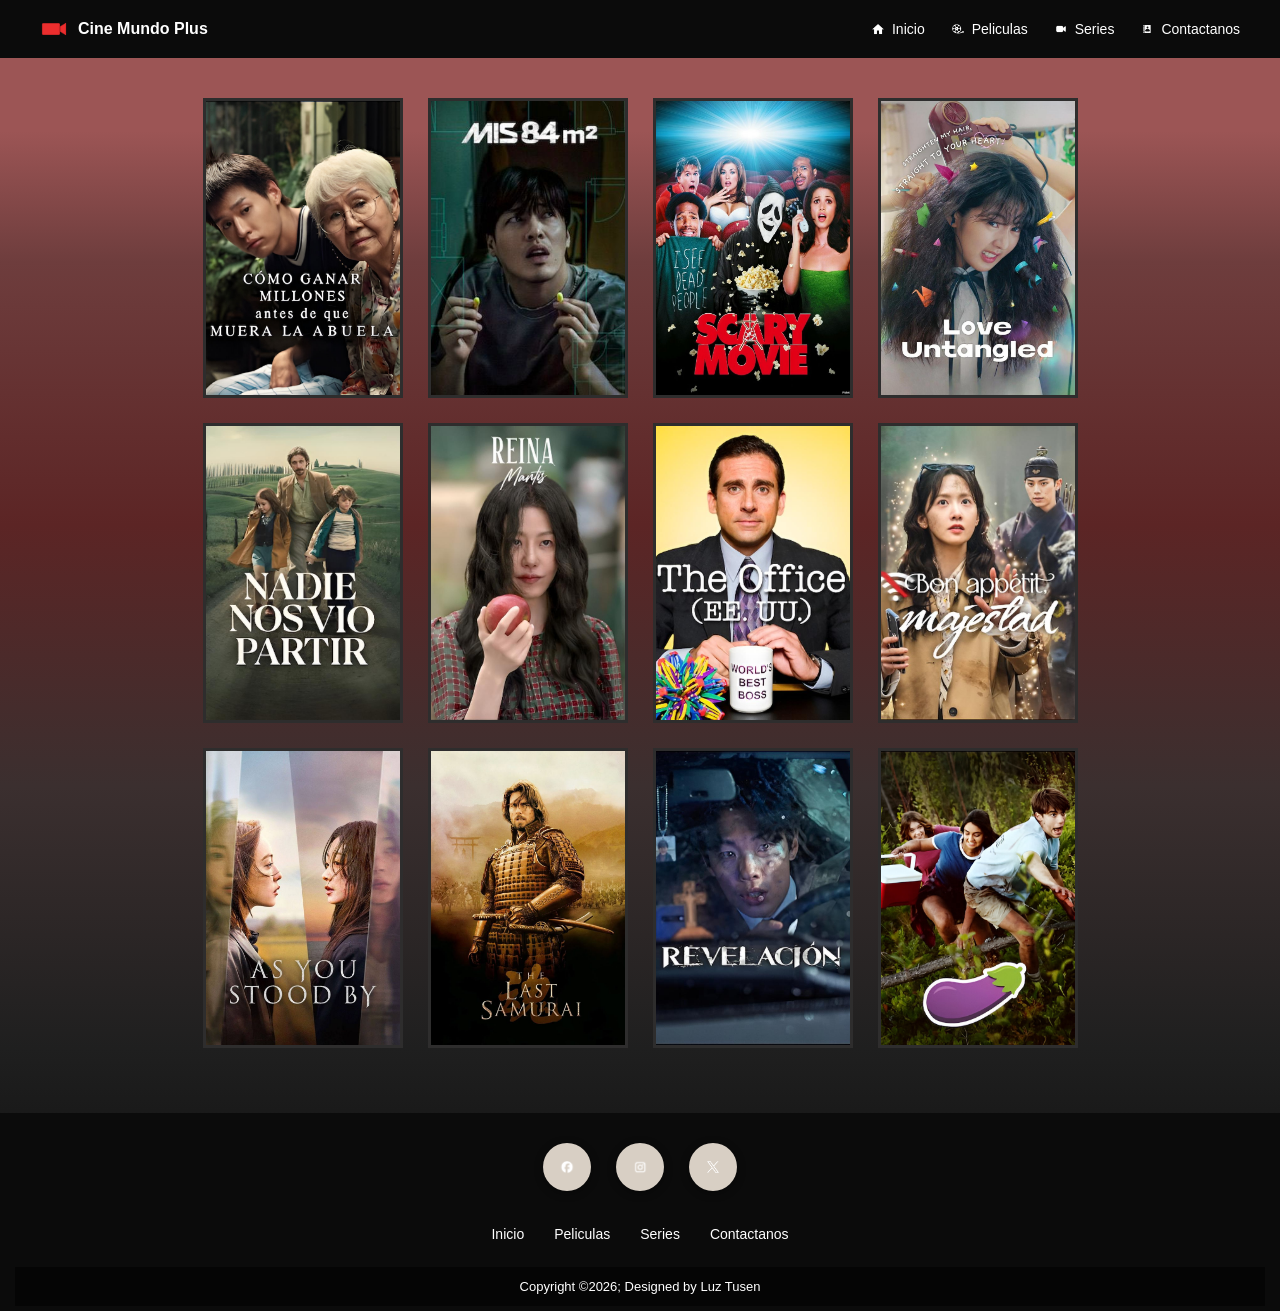
<file: index.html>
<!DOCTYPE html>
<html lang="es">
<head>
    <meta charset="UTF-8">
    <meta name="viewport" content="width=device-width, initial-scale=1.0">
    <title>Cine Mundo Plus</title>
    <link rel="stylesheet" href="css/estilos.css">

    <style>
    html{
        scroll-behavior: smooth;
    }
    </style>
</head>


<body>
    <div class="grid-container">

        <header class="header">

            <div class="logo">
                <img src="imagenes/logo1.png" alt="logo">
                <span>Cine Mundo Plus</span>
            </div>

            <nav class="menu">
                <a href="#inicio">
                <img src="imagenes/home.png" alt="">
                Inicio
                </a>

                <a href="peliculas.html">
                    <img src="imagenes/Pelicula (2).png" alt="">
                    Peliculas
                </a>

                <a href="series.html">
                    <img src="imagenes/Series.png" alt="">
                    Series
                </a>

                <a href="contactanos.html">
                    <img src="imagenes/Contacto.png" alt="">
                    Contactanos
                </a>
            </nav>

        </header>

        <main class="contenido" id="inicio">
            <div class="pelicula"><img src="imagenes/Como ganar millones antes de que muera la abuela.jpg"></div>
            <div class="pelicula"><img src="imagenes/Mis 84M².jpeg"></div>
            <div class="pelicula"><img src="imagenes/Scary Movie.jpg"></div>
            <div class="pelicula"><img src="imagenes/Los desenredos del amor.jpg"></div>
            <div class="pelicula"><img src="imagenes/Nadie nos vio partir.jpg"></div>
            <div class="pelicula"><img src="imagenes/Reina Mantis.jpg"></div>
            <div class="pelicula"><img src="imagenes/The Office.jpg"></div>
            <div class="pelicula"><img src="imagenes/Bon appetit majestad.jpg"></div>
            <div class="pelicula"><img src="imagenes/Tu siempre estuviste ahi.jpg"></div>
            <div class="pelicula"><img src="imagenes/El ultimo samurai.jpg"></div>
            <div class="pelicula"><img src="imagenes/Revelacion.jpg"></div>
            <div class="pelicula"><img src="imagenes/Berenjena.jpg"></div>
        </main> 


        <footer class="footer">
            <div class="footer-social">
                <a href="#"><img src="imagenes/Logo Facebook.png" alt=""></a>
                <a href="#"><img src="imagenes/Logo Instagram.png" alt=""></a>
                <a href="#"><img src="imagenes/Logo X.png" alt=""> </a>
                
            </div>
            <nav class="footer-menu">
                <a href="#inicio">Inicio</a>
                <a href="peliculas.html">Peliculas</a>
                <a href="series.html">Series</a>
                <a href="contactanos.html">Contactanos</a>
            </nav>

            <div class="footer-copy">
               Copyright ©2026; Designed by Luz Tusen
            </div>

        </footer>
 
    </div>
    
</body>
</html>
</file>
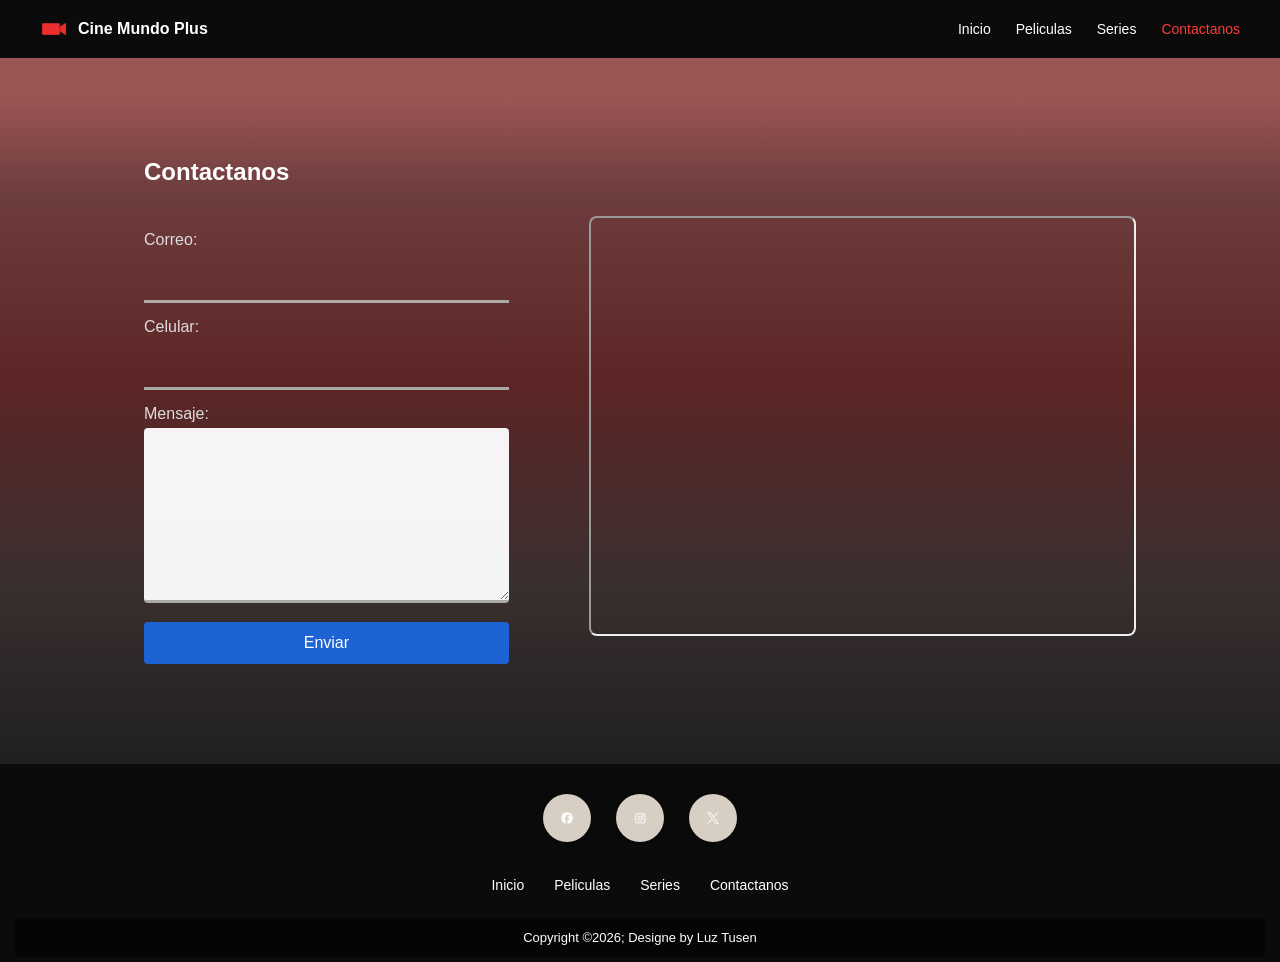
<file: contactanos.html>
<!DOCTYPE html>
<html lang="es">
<head>
    <meta charset="UTF-8">
    <meta name="viewport" content="width=device-width, initial-scale=1.0">
    <title>Contactanos | Cine Mundo Plus</title>
    <link rel="stylesheet" href="css/contactanos.css">
</head>

<body>
    <div class="grid-container">

        <header class="header">
            <div class="logo">
                <img src="imagenes/logo1.png" alt="">
                <span>Cine Mundo Plus</span>
            </div>

            <nav class="menu">
                <a href="index.html">Inicio</a>
                <a href="peliculas.html">Peliculas</a>
                <a href="series.html">Series</a>
                <a href="contactanos.html" class="activo">Contactanos</a>
            </nav>
        </header>

        <main class="contenido-contacto">

            <h2 class="titulo-contacto">Contactanos</h2>

        <div class="contacto-grid">

            <form class="formulario">
                <label>Correo:</label>
                <input type="email">

                <label>Celular:</label>
                <input type="text">

                <label>Mensaje:</label>
                <textarea rows="8"></textarea>

                <button type="submit">Enviar</button>
            </form>

            <div class="mapa">
               <iframe 
               src="https://www.google.com/maps/embed?pb=!1m18!1m12!1m3!1d3784.948130098502!2d-69.30781792413212!3d18.44066408263743!2m3!1f0!2f0!3f0!3m2!1i1024!2i768!4f13.1!3m3!1m2!1s0x8eaf60898dd44ce1%3A0x294ab6bffe0e2710!2sMalec%C3%B3n%20de%20San%20Pedro%20de%20Macor%C3%ADs!5e0!3m2!1ses-419!2sdo!4v1772222812463!5m2!1ses-419!2sdo" 
               allowfullscreen="" 
               loading="lazy">
               </iframe>
            </div>

        </div>

        </main>

            <footer class="footer">
                <div class="footer-social">
                <a href="#"><img src="imagenes/Logo Facebook.png" alt=""></a>
                <a href="#"><img src="imagenes/Logo Instagram.png" alt=""></a>
                <a href="#"><img src="imagenes/Logo X.png" alt=""></a>
            </div>

            <div class="footer-menu">
                <a href="index.html">Inicio</a>
                <a href="peliculas.html">Peliculas</a>
                <a href="series.html">Series</a>
                <a href="contactanos.html">Contactanos</a>
            </div>

            <div class="footer-copy">
                Copyright ©2026; Designe by Luz Tusen
            </div>
        </footer>

    </div>   
</body>
</html>
</file>
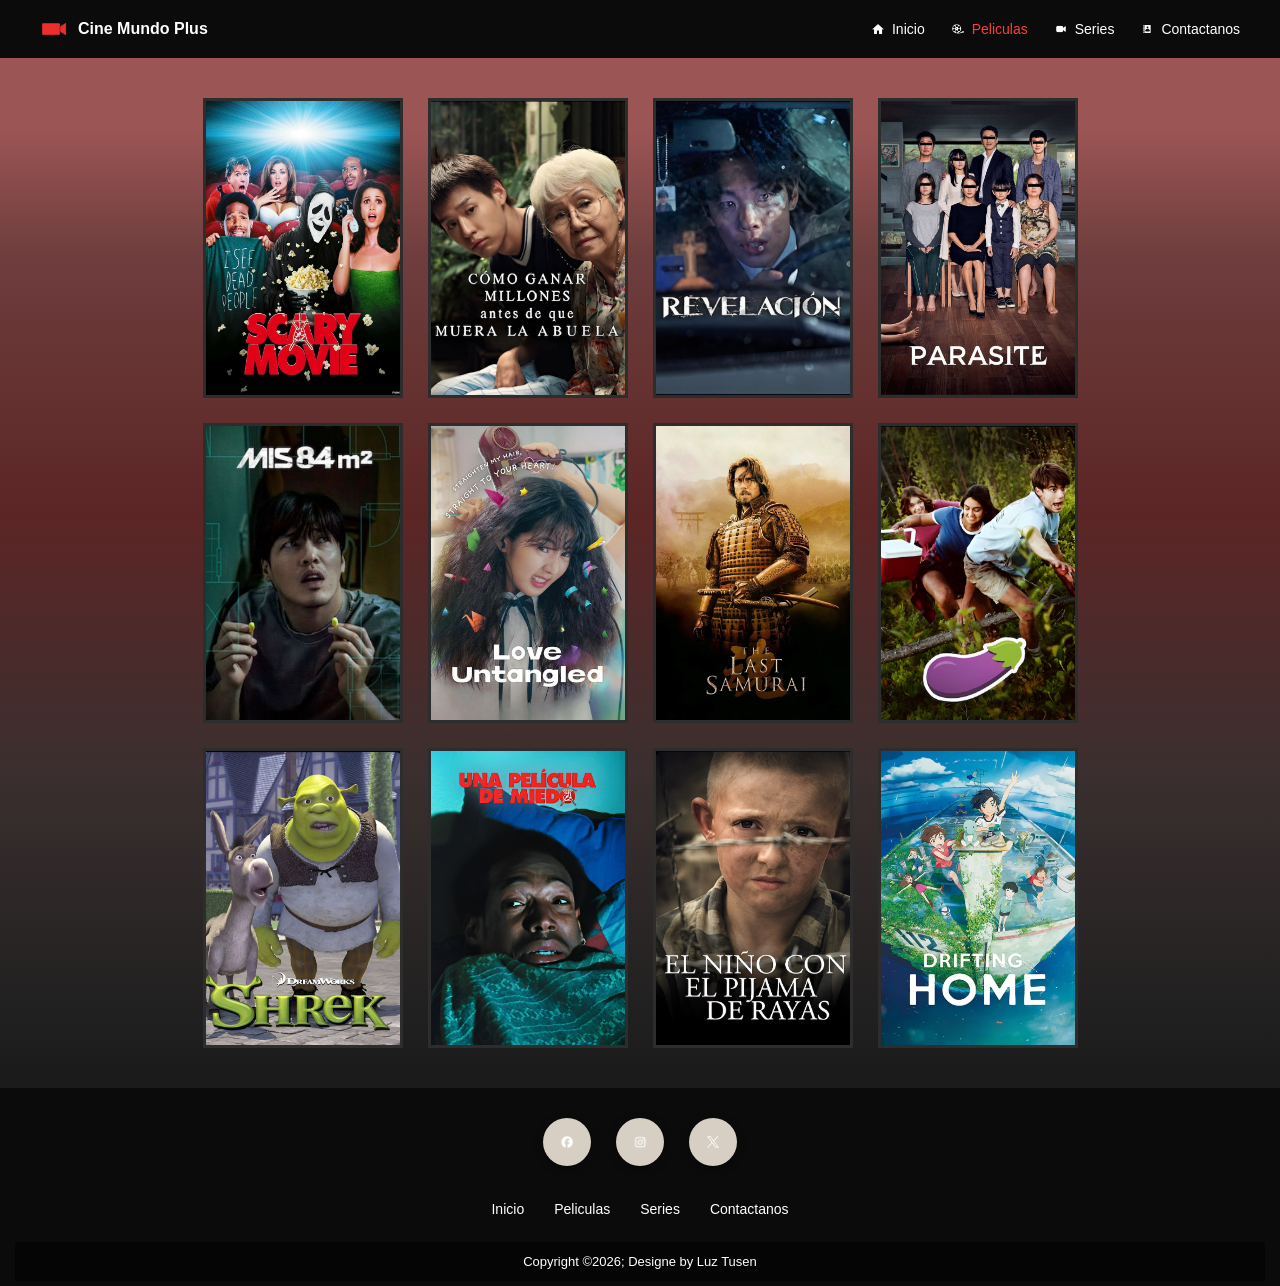
<file: peliculas.html>
<!DOCTYPE html>
<html lang="es">
<head>
    <meta charset="UTF-8">
    <meta name="viewport" content="width=device-width, initial-scale=1.0">
    <title>Peliculas | Cine Mundo Plus</title>
    <link rel="stylesheet" href="css/peliculas.css">
</head>

<body>
   <div class="grid-container">
     
    <header class="header">

        <div class="logo">
        <img src="imagenes/logo1.png" alt="logo">
        <span>Cine Mundo Plus</span>
        </div>

        <nav class="menu">
            <a href="index.html">
                <img src="imagenes/home.png" alt="">
                Inicio
            </a>

            <a href="peliculas.html" class="activo">
                <img src="imagenes/Pelicula (2).png" alt="">
                Peliculas
            </a>

            <a href="series.html">
                <img src="imagenes/Series.png" alt="">
                Series
            </a>

            <a href="contactanos.html">
                <img src="imagenes/Contacto.png" alt="">
                Contactanos
            </a>
        </nav>
    </header>

    <main class="contenido">

        <div class="grid-peliculas">
            <div class="pelicula"><img src="imagenes/Scary Movie.jpg" alt=""></div>
            <div class="pelicula"><img src="imagenes/Como ganar millones antes de que muera la abuela.jpg" alt=""></div>
            <div class="pelicula"><img src="imagenes/Revelacion.jpg" alt=""></div>
            <div class="pelicula"><img src="imagenes/Parasite.jpg" alt=""></div>
            <div class="pelicula"><img src="imagenes/Mis 84M².jpeg" alt=""></div>
            <div class="pelicula"><img src="imagenes/Los desenredos del amor.jpg" alt=""></div>
            <div class="pelicula"><img src="imagenes/El ultimo samurai.jpg" alt=""></div>
            <div class="pelicula"><img src="imagenes/Berenjena.jpg" alt=""></div>
            <div class="pelicula"><img src="imagenes/Shrek.jpg" alt=""></div>
            <div class="pelicula"><img src="imagenes/Una pelicula de miedo.jpg" alt=""></div>
            <div class="pelicula"><img src="imagenes/El niño con el pijama de rayas.jpg" alt=""></div>
            <div class="pelicula"><img src="imagenes/Hogar a la deriva.png" alt=""></div>
        </div>
    </main>


<footer class="footer">
    <div class="footer-social">
        <a href="#"><img src="imagenes/Logo Facebook.png" alt=""></a>
        <a href="#"><img src="imagenes/Logo Instagram.png" alt=""></a>
        <a href="#"><img src="imagenes/Logo X.png" alt=""></a>
    </div>

    <nav class="footer-menu">
        <a href="index.html">Inicio</a>
        <a href="peliculas.html">Peliculas</a>
        <a href="series.html">Series</a>
        <a href="contactanos.html">Contactanos</a>
    </nav>

    <div class="footer-copy">Copyright ©2026; Designe by Luz Tusen</div>

</footer>

</div> 
   
</body>
</html>
</file>
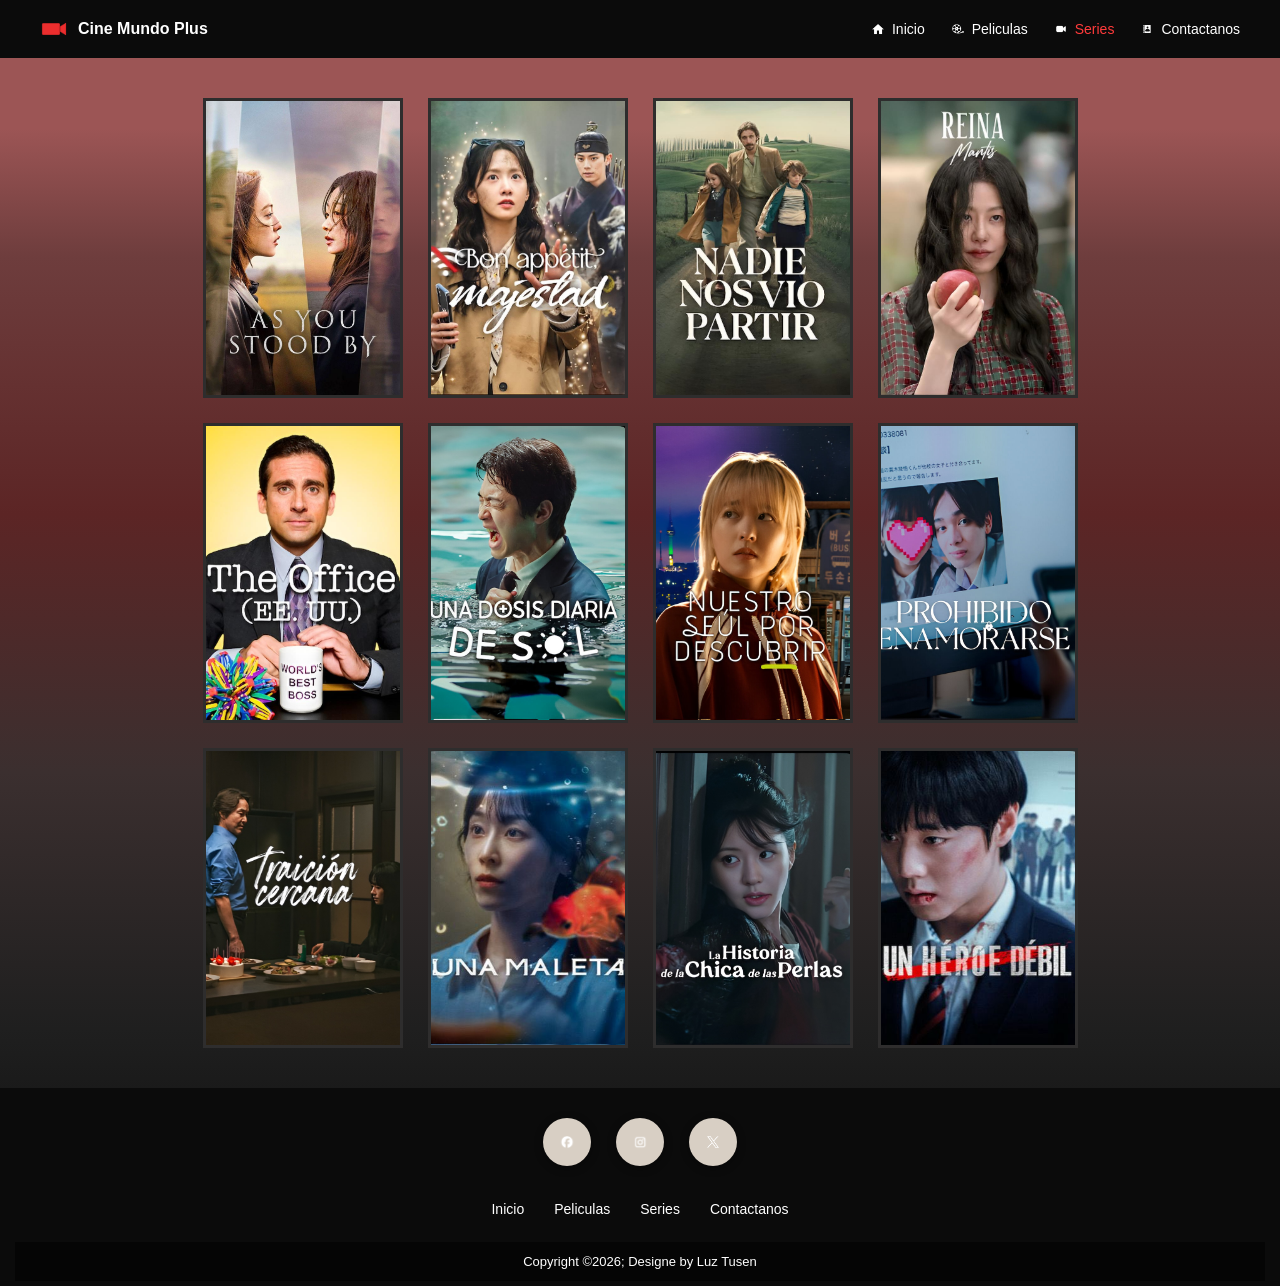
<file: series.html>
<!DOCTYPE html>
<html lang="es">
<head>
    <meta charset="UTF-8">
    <meta name="viewport" content="width=device-width, initial-scale=1.0">
    <title>Series | Cine Mundo Plus</title>
    <link rel="stylesheet" href="css/series.css">
</head>

<body>
    <div class="grid-container">

        <header class="header">
            <div class="logo">
                <img src="imagenes/logo1.png" alt="logo">
                <span>Cine Mundo Plus</span>
            </div>

            <nav class="menu">
                <a href="index.html">
                    <img src="imagenes/home.png" alt="">
                    Inicio
                </a>

                <a href="peliculas.html">
                    <img src="imagenes/Pelicula (2).png" alt="">
                    Peliculas
                </a>

                <a href="series.html" class="activo">
                    <img src="imagenes/Series.png" alt="">
                    Series
                </a>

                <a href="contactanos.html">
                    <img src="imagenes/Contacto.png" alt="">
                    Contactanos
                </a>
            </nav>
        </header>

        <main class="contenido">
            <div class="grid-peliculas">
            <div class="pelicula">
                <img src="imagenes/Tu siempre estuviste ahi.jpg" alt=""></div>
            <div class="pelicula">
                <img src="imagenes/Bon appetit majestad.jpg" alt="">
            </div>
            <div class="pelicula">
                <img src="imagenes/Nadie nos vio partir.jpg" alt="">
            </div>
            <div class="pelicula">
                <img src="imagenes/Reina Mantis.jpg" alt="">
            </div>
            <div class="pelicula">
                <img src="imagenes/The Office.jpg" alt="">
            </div>
            <div class="pelicula">
                <img src="imagenes/Una Dosis Diaria de Sol.jpg" alt="">
            </div>
            <div class="pelicula">
                <img src="imagenes/Nuestro Seoul por Descubrir.jpg" alt="">
            </div>
            <div class="pelicula">
                <img src="imagenes/Prohibido Enamorarse.jpg" alt="">
            </div>
            <div class="pelicula">
                <img src="imagenes/Traicion cercana.jpeg" alt="">
            </div>
            <div class="pelicula">
                <img src="imagenes/Una maleta.jpeg" alt="">
            </div>
            <div class="pelicula">
                <img src="imagenes/La historia de la chica de las perlas.jpeg" alt="">
            </div>
            <div class="pelicula">
                <img src="imagenes/Un heroe debil.jpeg" alt="">
            </div>

            </div>
        </main>


        <footer class="footer">
            <div class="footer-social">
                <a href="#"><img src="imagenes/Logo Facebook.png" alt=""></a>
                <a href="#"><img src="imagenes/Logo Instagram.png" alt=""></a>
                <a href="#"><img src="imagenes/Logo X.png" alt=""></a>
            </div>

            <nav class="footer-menu">
                <a href="index.html">Inicio</a>
                <a href="peliculas.html">Peliculas</a>
                <a href="series.html">Series</a>
                <a href="contactanos.html">Contactanos</a>
            </nav>

            <div class="footer-copy">
                Copyright ©2026; Designe by Luz Tusen
            </div>
        </footer>

    </div> 
</body>
</html>
</file>
<file: css/estilos.css>
*{ 
    margin:0;
    padding:0;
    box-sizing:border-box;
    font-family: Arial, Helvetica, sans-serif;
}

body{
    background: #000;
}

.grid-container{ 
    display: grid;
    grid-template-rows: auto 1fr auto;
    min-height: 100vh;
    background: 
        linear-gradient(
            180deg, 
      #9c5555 10%,
      #6e3d3d 20%,
      #5c2525 40%,
      #3b2f2f 60%,
      #1f1f1f 80%,
      #0a0a0a 100%
    );
}

.header{ 
    background: #0b0b0b;
    color: white;
    display: flex;
    justify-content: space-between;
    align-items: center;
    padding: 15px 40px;
}

.logo{
    display: flex;
    align-items: center;
    gap: 10px;
    font-weight: bold;
}

 .logo img{ 
    width: 28px;
    height: 28px;
}

.menu{ 
    display: flex;
    gap:25px;
}

.menu a{
    display: flex;
    align-items: center;
    gap: 6px;
    color: white;
    text-decoration: none;
    font-size: 14px;
}

 .menu img{ 
    width: 16px;
    height: 16px;
}

 .menu a:hover{ 
     color: #ff3b3b;
}

 .contenido{
    display: grid;
    grid-template-columns: repeat(4, 200px);
    grid-template-rows: repeat(4, auto);
    gap: 25px;
    justify-content: center;
    align-content: start;
    padding: 40px 60px;
}

.pelicula{
    width: 180px;
}

.pelicula img{ 
    width: 200px;
    height: 300px;
    object-fit: cover;
    border: 3px solid #2e2d2d;
    display: block;
    transition: .3s;
}

.pelicula img:hover{
    transform: scale(1.05);
}

.footer{ 
    background: #0b0b0b;
    color: white;
    text-align: center;
    padding: 30px 15px 5px;
}

.footer-social{
    display: flex;
    justify-content: center;
    gap: 25px;
    margin-bottom: 35px;
}
    
 .footer-social img{ 
     width: 18px;
     height: 18px;
     object-fit: contain;
     filter: sepia(1) saturate(0.6) brightness(1.4);
}

 .footer-social a{ 
    width: 48px;
    height: 48px;
    border-radius: 50%;
    background: #d8cfc4;
    display: flex;
    align-items: center;
    justify-content: center;
    transition: 0.3s;
    box-shadow: 0 2px 8px rgba(0, 0, 0, 0.4);
}

.footer-menu{
    display: flex;
    justify-content:center;
    gap: 30px;
    margin-bottom: 45px;
}

.footer-social img{
    width: 22px;
    height: 22px;
    object-fit: contain;
} 

.footer-menu a{ 
    color: white;
    text-decoration: none;
    font-size: 14px;
    transition: 0.3s;
}

.footer-social a:hover{ 
    transform: translateY(-3px);
    background: #efe7dc;
}

.footer-copy{
    background: #050505;
    padding: 12px;
    font-size: 13px;
}

.footer-menu{
    display: flex;
    justify-content:center;
    gap: 30px;
    margin-bottom: 25px;
}

.footer-menu a{ 
    color: white;
    text-decoration: none;
    font-size: 14px;
}

.footer-menu a:hover{
    color: #ff3b3b;
}
</file>
<file: css/contactanos.css>
*{
    margin: 0;
    padding: 0;
    box-sizing: border-box;
    font-family: Arial, Helvetica, sans-serif;
}

body{
    background: #000;
}

img{
    max-width: 100%;
    height: auto;
    display: block;
}

.grid-container{
    display: grid;
    grid-template-rows: auto 1fr auto;
    min-height: 100vh;
    background: linear-gradient(
        180deg,
        #9c5555 10%,
        #6e3d3d 20%,
        #5c2525 40%,
        #3b2f2f 60%,
        #1f1f1f 80%,
        #0a0a0a 100%
    );
}

.header{
    background: #0b0b0b;
    color: white;
    display: flex;
    justify-content: space-between;
    align-items: center;
    padding: 15px 40px;
}

.logo{
    display: flex;
    align-items: center;
    gap: 10px;
    font-weight: bold;
}

.logo img{
    width: 28px;
    height: 28px;
}

.menu{
    display: flex;
    gap: 25px;
}

.menu a{
    display: flex;
    align-items: center;
    gap: 6px;
    color: white;
    text-decoration: none;
    font-size: 14px;
    transition: .3s;
}

.menu a:hover,
.menu a.activo{
    color: #ff3b3b;
}

.contenido-contacto{
    padding: 60px 80px;
    width: 90%;
    margin: 40px auto;
}

.titulo-contacto{
    color: white;
    margin-bottom: 30px;
}

.contacto-grid{
    display: grid;
    grid-template-columns: 1fr 1.5fr;
    gap: 80px;
    align-items: start;
}

.formulario label{
    color: #ddd;
    display: block;
    margin: 15px 0 5px;
}

.formulario input,
.formulario textarea{
    width: 100%;
    padding: 14px;
    font-size: 16px;
    border: none;
    border-bottom: 3px solid #aaa;
    background: transparent;
    color: white;
    outline: none;
}

.formulario textarea{
    background: rgba(255,255,255,0.95);
    color: #000;
    border-radius: 4px;
}

.formulario button{
    width: 100%;
    padding: 12px;
    background: #1e63d6;
    color: white;
    border: none;
    border-radius: 4px;
    font-size: 16px;
    cursor: pointer;
    transition: .3s;
    margin-top: 15px;
}

.formulario button:hover{
    background: #174ea6;
}

.mapa{
    display: flex;
    justify-content: flex-end;
}

.mapa iframe{
    width: 100%;
    height: 420px;
    border-radius: 8px;
}

footer{
    background: #0b0b0b;
    color: white;
    text-align: center;
    padding: 30px 15px 5px;
}

.footer-social{
    display: flex;
    justify-content: center;    
    gap: 25px;
    margin-bottom: 35px;
}

.footer-social a{
    width: 48px;
    height: 48px;
    border-radius: 50%;
    background: #d8cfc4;
    display: flex;
    align-items: center;
    justify-content: center;
    transition: .3s;
    box-shadow: 0 2px 8px rgba(0,0,0,.4);
}

.footer-social img{
    width: 22px;
    height: 22px;
    object-fit: contain;
    filter: sepia(1) saturate(0.6) brightness(1.4);
}

.footer-social a:hover{
    transform: translateY(-3px);
    background: #efe7dc;
}

.footer-menu{
    display: flex;
    justify-content: center;
    gap: 30px;
    margin-bottom: 25px;
}

.footer-menu a{
    color: white;
    text-decoration: none;
    font-size: 14px;
}

.footer-menu a:hover{
    color: #ff3b3b;
}

.footer-copy{
    background: #050505;
    padding: 12px;
    font-size: 13px;
}

@media (max-width: 900px){
    .contacto-grid{
        grid-template-columns: 1fr;
        gap: 40px;
    }

    .contenido-contacto{
        padding: 40px 25px;
    }
}
</file>
<file: css/peliculas.css>
*{
    margin: 0;
    padding: 0;
    box-sizing: border-box;
    font-family: Arial, Helvetica, sans-serif;
}

body{
    background: #000
}

img{
    max-width: 100%;
    height: auto;
}

.grid-container{
    display: grid;
    grid-template-rows: auto 1fr auto;
    min-height: 100vh;
    background: linear-gradient(
        180deg,
      #9c5555 10%,
      #6e3d3d 20%,
      #5c2525 40%,
      #3b2f2f 60%,
      #1f1f1f 80%,
      #0a0a0a 100%
    );
}

.header{
    background: #0b0b0b;
    color: white;
    display: flex;
    justify-content: space-between;
    align-items: center;
    padding: 15px 40px;
    position: relative;
}

.logo{
    display: flex;
    align-items: center;
    gap: 10px;
    font-weight: bold;
}

.logo img{
    width: 28px;
    height: 28px;
    display: block;
}

.menu{
    display: flex;
    gap: 25px;
}

.menu a{
    display: flex;
    align-items: center;
    gap: 6px;
    color: white;
    text-decoration: none;
    font-size: 14px;
    transition: .3s;
}

.menu img{
    width: 16px;
    height: 16px;
}

.menu a:hover{
    color: #ff3b3b;
}

.menu a.activo{
    color: #ff3b3b;
}

.contenido{
    padding: 40px 60px;
    width: 100%;
}

.titulo-seccion{
    color: white;
    margin-bottom: 25px;
    text-align: center;
}

.grid-peliculas{
    display: grid;
    grid-template-columns: repeat(4, 200px);
    gap: 25px;
    justify-content: center;
}

.pelicula img{
    width: 200px;
    height: 300px;
    object-fit: cover;
    border: 3px solid #2e2d2d;
    display: block;
    transition: .3s;
}

.pelicula img:hover{
    transform: scale(1.05);
}

.footer{
    background: #0b0b0b;
    color: white;
    text-align: center;
    padding: 30px 15px 5px;
}

.footer-social{
    display: flex;
    justify-content: center;
    gap: 25px;
    margin-bottom: 35px;
}

.footer-social a{
    width: 48px;
    height: 48px;
    border-radius: 50%;
    background: #d8cfc4;
    display: flex;
    align-items: center;
    justify-content: center;
    transition: .3s;
    box-shadow: 0 2px 8px rgba(0, 0, 0, 0.4);
}

.footer-social img{
    width: 22px;
    height: 22px;
    object-fit: contain;
    filter: sepia(1) saturate(0.6) brightness(1.4);
}

.footer-social a:hover{
    transform: translateY(-3px);
    background: #efe7dc;
}

.footer-menu{
    display: flex;
    justify-content: center;
    gap: 30px;
    margin-bottom: 25px;
}

.footer-menu a{
    color: white;
    text-decoration: none;
    font-size: 14px;
}

.footer-menu a:hover{
    color: #ff3b3b;
}

.footer-copy{
    background: #050505;
    padding: 12px;
    font-size: 13px;
}
</file>
<file: css/series.css>
*{
    margin: 0;
    padding: 0;
    box-sizing: border-box;
    font-family: Arial, Helvetica, sans-serif;
}

body{
    background: #000;
}

img{
    max-width: 100%;
    height: auto;
    display: block;
}

.grid-container{
    display: grid;
    grid-template-rows: auto 1fr auto;
    min-height: 100vh;
    background: linear-gradient(
        180deg,
        #9c5555 10%,
        #6e3d3d 20%,
        #5c2525 40%,
        #3b2f2f 60%,
        #1f1f1f 80%,
        #0a0a0a 100%
    );
}

.header{
    background: #0b0b0b;
    color: white;
    display: flex;
    justify-content: space-between;
    align-items: center;
    padding: 15px 40px;
}

.logo{
    display: flex;
    align-items: center;
    gap: 10px;
    font-weight: bold;
}

.logo img{
    width: 28px;
    height: 28px;
}

.menu{
    display: flex;
    gap: 25px;
}

.menu a{
    display: flex;
    align-items: center;
    gap: 6px;
    color: white;
    text-decoration: none;
    font-size: 14px;
    transition: .3s;
}

.menu img{
    width: 16px;
    height: 16px;
}

.menu a:hover,
.menu a.activo{
    color: #ff3b3b;
}

.contenido{
    padding: 40px 60px;
    width: 100%;
}

.titulo-seccion{
    color: white;
    margin-bottom: 25px;
    text-align: center;
}

.grid-peliculas{
    display: grid;
    grid-template-columns: repeat(4, 200px);
    gap: 25px;
    justify-content: center;
}

.pelicula{
    width: 200px;
}

.pelicula img{
    width: 200px;
    height: 300px;
    object-fit: cover;
    border: 3px solid #2e2d2d;
    transition: .3s;
}

.pelicula img:hover{
    transform: scale(1.05);
}

.footer{
    background: #0b0b0b;
    color: white;
    text-align: center;
    padding: 30px 15px 5px;
}

.footer-social{
    display: flex;
    justify-content: center;
    gap: 25px;
    margin-bottom: 35px;
}

.footer-social a{
    width: 48px;
    height: 48px;
    border-radius: 50%;
    background: #d8cfc4;
    display: flex;
    align-items: center;
    justify-content: center;
    transition: .3s;
    box-shadow: 0 2px 8px rgba(0,0,0,.4);
}

.footer-social img{
    width: 22px;
    height: 22px;
    object-fit: contain;
    filter: sepia(1) saturate(0.6) brightness(1.4);
}

.footer-social a:hover{
    transform: translateY(-3px);
    background: #efe7dc;
}

.footer-menu{
    display: flex;
    justify-content: center;
    gap: 30px;
    margin-bottom: 25px;
}

.footer-menu a{
    color: white;
    text-decoration: none;
    font-size: 14px;
}

.footer-menu a:hover{
    color: #ff3b3b;
}

.footer-copy{
    background: #050505;
    padding: 12px;
    font-size: 13px;
}
</file>
